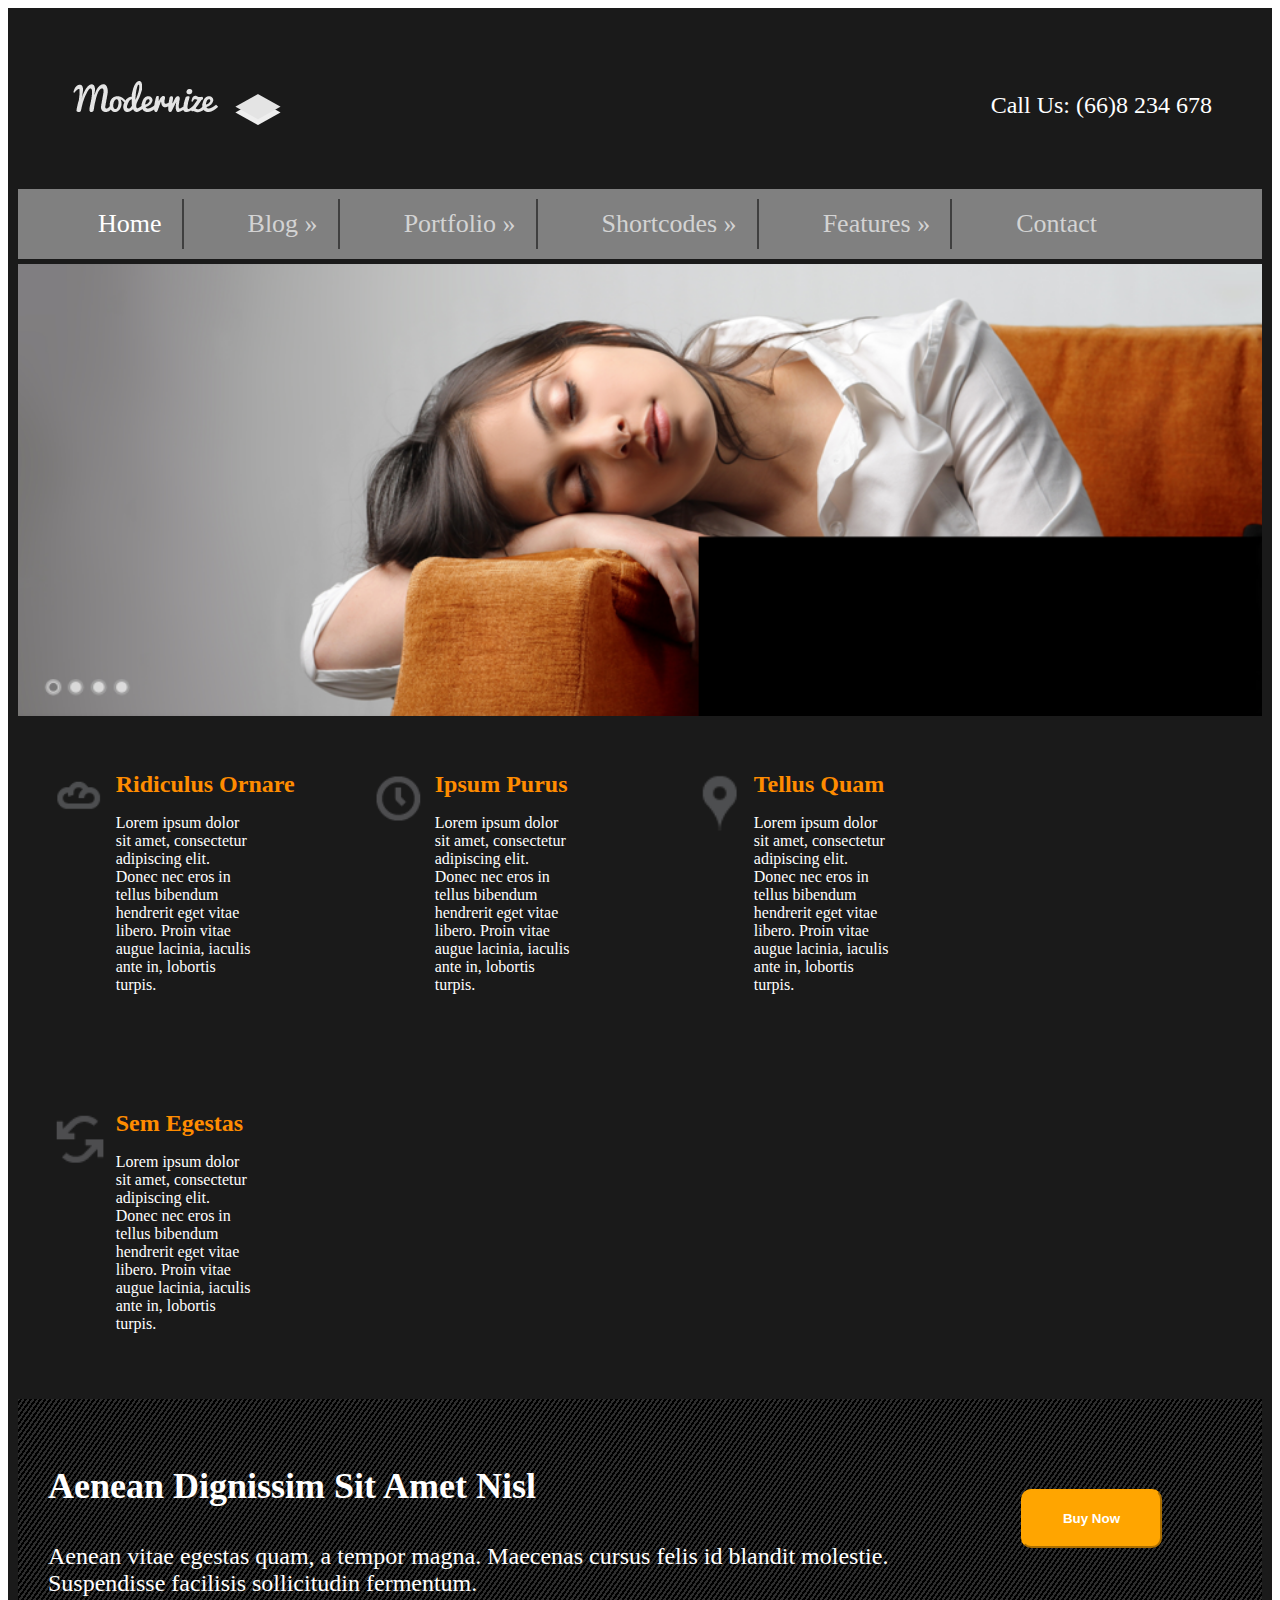
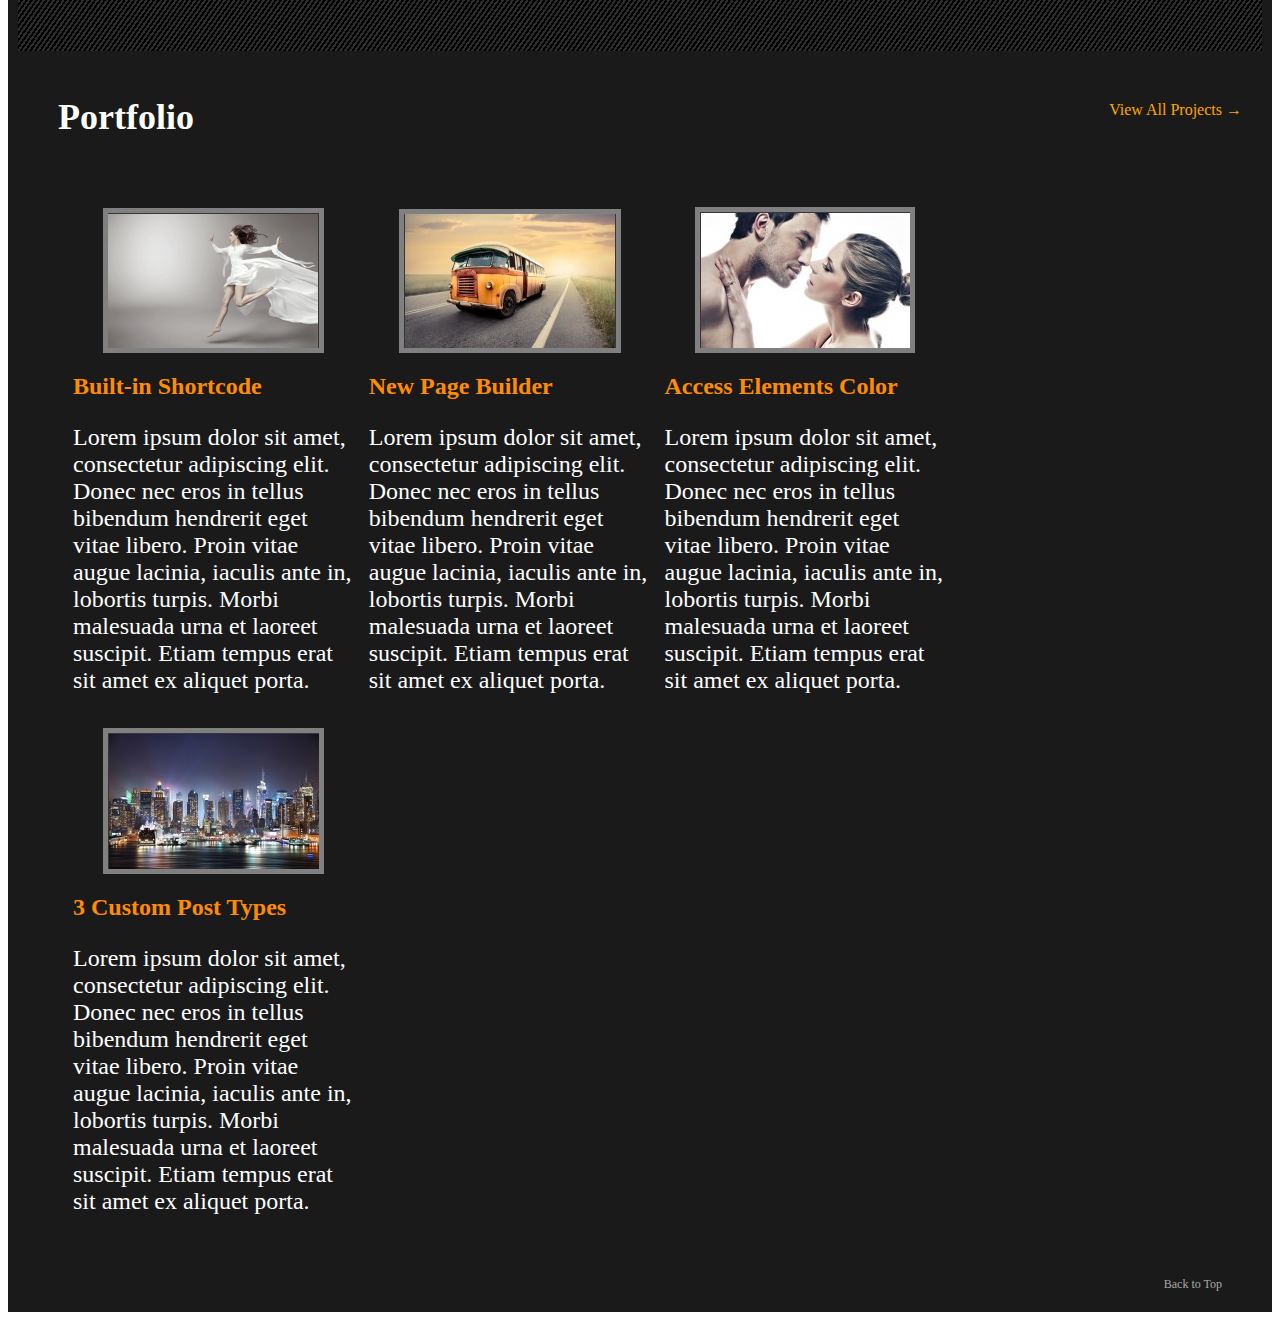
<file: Exams/Web Fundamentals Exam/index.html>
<!DOCTYPE html>
<html lang="en">
<head>
    <meta charset="utf-8" />
    <meta http-equiv="X-UA-Compatible" content="IE=edge">
    <title>Modernize</title>
    <meta name="viewport" content="width=device-width, initial-scale=1">
    <link rel="stylesheet" type="text/css" media="screen" href="style.css" />
</head>
<body>
    <div id="wrapper">
        <div id="header">
            <img src="logo.png" alt="">
            <p>Call Us: (66)8 234 678</p>
        </div>
        <div id="toolbar">
            <ul>
                <li><a href="#" class="active">Home</a></li>
                <li><a href="#">Blog &raquo;</a></li>
                <li><a href="#">Portfolio &raquo;</a></li>
                <li><a href="#">Shortcodes &raquo;</a></li>
                <li><a href="#">Features &raquo;</a></li>
                <li><a href="#">Contact</a></li>
            </ul>
        </div>
        <div id="content">
            <img id="fullscreen" src="main_pic.png" alt="#">
            <div id="content-body">
                <div class="service">
                    <img src="content_icon1.png" alt="#">
                    <div class="text">
                        <h2>Ridiculus Ornare</h2>
                        <p>Lorem ipsum dolor sit amet, consectetur adipiscing elit. Donec nec eros in tellus bibendum hendrerit eget vitae libero. Proin vitae augue lacinia, iaculis ante in, lobortis turpis.</p>
                    </div>
                </div>
                <div class="service">
                    <img src="content_icon2.png" alt="#">
                    <div class="text">
                        <h2>Ipsum Purus</h2>
                        <p>Lorem ipsum dolor sit amet, consectetur adipiscing elit. Donec nec eros in tellus bibendum hendrerit eget vitae libero. Proin vitae augue lacinia, iaculis ante in, lobortis turpis.</p>
                    </div>
                </div>
                <div class="service">
                    <img src="content_icon3.png" alt="#">
                    <div class="text">
                        <h2>Tellus Quam</h2>
                        <p>Lorem ipsum dolor sit amet, consectetur adipiscing elit. Donec nec eros in tellus bibendum hendrerit eget vitae libero. Proin vitae augue lacinia, iaculis ante in, lobortis turpis.</p>
                    </div>
                </div>
                <div class="service">
                    <img src="content_icon4.png" alt="#">
                    <div class="text">
                        <h2>Sem Egestas</h2>
                        <p>Lorem ipsum dolor sit amet, consectetur adipiscing elit. Donec nec eros in tellus bibendum hendrerit eget vitae libero. Proin vitae augue lacinia, iaculis ante in, lobortis turpis.</p>
                    </div>
                </div>
            </div>
        </div>
        <div id="buynow">
            <h3>Aenean Dignissim Sit Amet Nisl</h3>
            <p>Aenean vitae egestas quam, a tempor magna. Maecenas cursus felis id blandit molestie. Suspendisse facilisis sollicitudin fermentum.</p>
            <button type="button">Buy Now</button>
        </div>
        <div id="portfolio">
            <div id="port-header">
                <h1>Portfolio</h1>
                <a href="#">View All Projects &rarr;</a>
            </div>
            <div id="port-body">
                <div class="projects">
                    <img src="portfolio1.png" alt="#">
                    <h2>Built-in Shortcode</h2>
                    <p>Lorem ipsum dolor sit amet, consectetur adipiscing elit. Donec nec eros in tellus bibendum hendrerit eget vitae libero. Proin vitae augue lacinia, iaculis ante in, lobortis turpis. Morbi malesuada urna et laoreet suscipit. Etiam tempus erat sit amet ex aliquet porta.</p>
                </div>
                <div class="projects">
                    <img src="portfolio2.png" alt="#">
                    <h2>New Page Builder</h2>
                    <p>Lorem ipsum dolor sit amet, consectetur adipiscing elit. Donec nec eros in tellus bibendum hendrerit eget vitae libero. Proin vitae augue lacinia, iaculis ante in, lobortis turpis. Morbi malesuada urna et laoreet suscipit. Etiam tempus erat sit amet ex aliquet porta.</p>
                </div>
                <div class="projects">
                    <img src="portfolio3.png" alt="#">
                    <h2>Access Elements Color</h2>
                    <p>Lorem ipsum dolor sit amet, consectetur adipiscing elit. Donec nec eros in tellus bibendum hendrerit eget vitae libero. Proin vitae augue lacinia, iaculis ante in, lobortis turpis. Morbi malesuada urna et laoreet suscipit. Etiam tempus erat sit amet ex aliquet porta.</p>
                </div>
                <div class="projects">
                    <img src="portfolio4.png" alt="#">
                    <h2>3 Custom Post Types</h2>
                    <p>Lorem ipsum dolor sit amet, consectetur adipiscing elit. Donec nec eros in tellus bibendum hendrerit eget vitae libero. Proin vitae augue lacinia, iaculis ante in, lobortis turpis. Morbi malesuada urna et laoreet suscipit. Etiam tempus erat sit amet ex aliquet porta.</p>
                </div>
            </div>
        </div>
        <div id="footer">
            <a href="#">Back to Top</a>
        </div>
    </div>
</body>
</html>
</file>
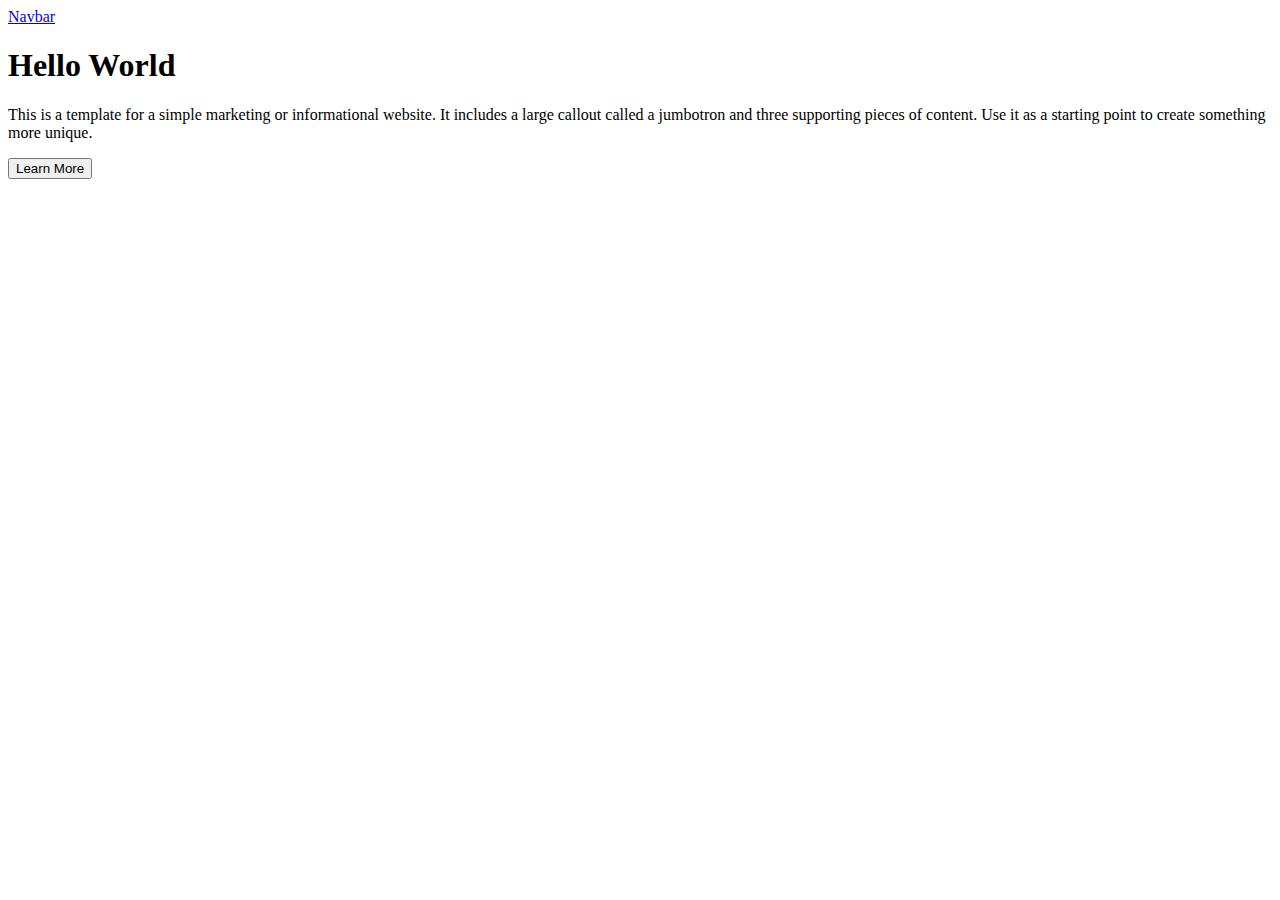
<file: Web Fundamentals/CSS/Bootstrap/index.html>
<!DOCTYPE html>
<html>
<head>
    <meta charset="utf-8" />
    <meta http-equiv="X-UA-Compatible" content="IE=edge">
    <title>Page Title</title>
    <meta name="viewport" content="width=device-width, initial-scale=1">
    <link rel="stylesheet" href="https://stackpath.bootstrapcdn.com/bootstrap/4.1.3/css/bootstrap.min.css" integrity="sha384-MCw98/SFnGE8fJT3GXwEOngsV7Zt27NXFoaoApmYm81iuXoPkFOJwJ8ERdknLPMO" crossorigin="anonymous">
</head>
<body>
    <div class="container-fluid">
        <nav class="navbar navbar-dark bg-dark">
            <a class="navbar-brand" href="#">Navbar</a>
        </nav>
        <div class="jumbotron">
            <h1>Hello World</h1>
            <p class="lead">This is a template for a simple marketing or informational website. It includes a large callout called a jumbotron and three supporting pieces of content. Use it as a starting point to create something more unique.</p>
            <button type="button" class="btn btn-primary btn-lrg">Learn More</button>
        </div>
    </div>
</body>
</html>
</file>
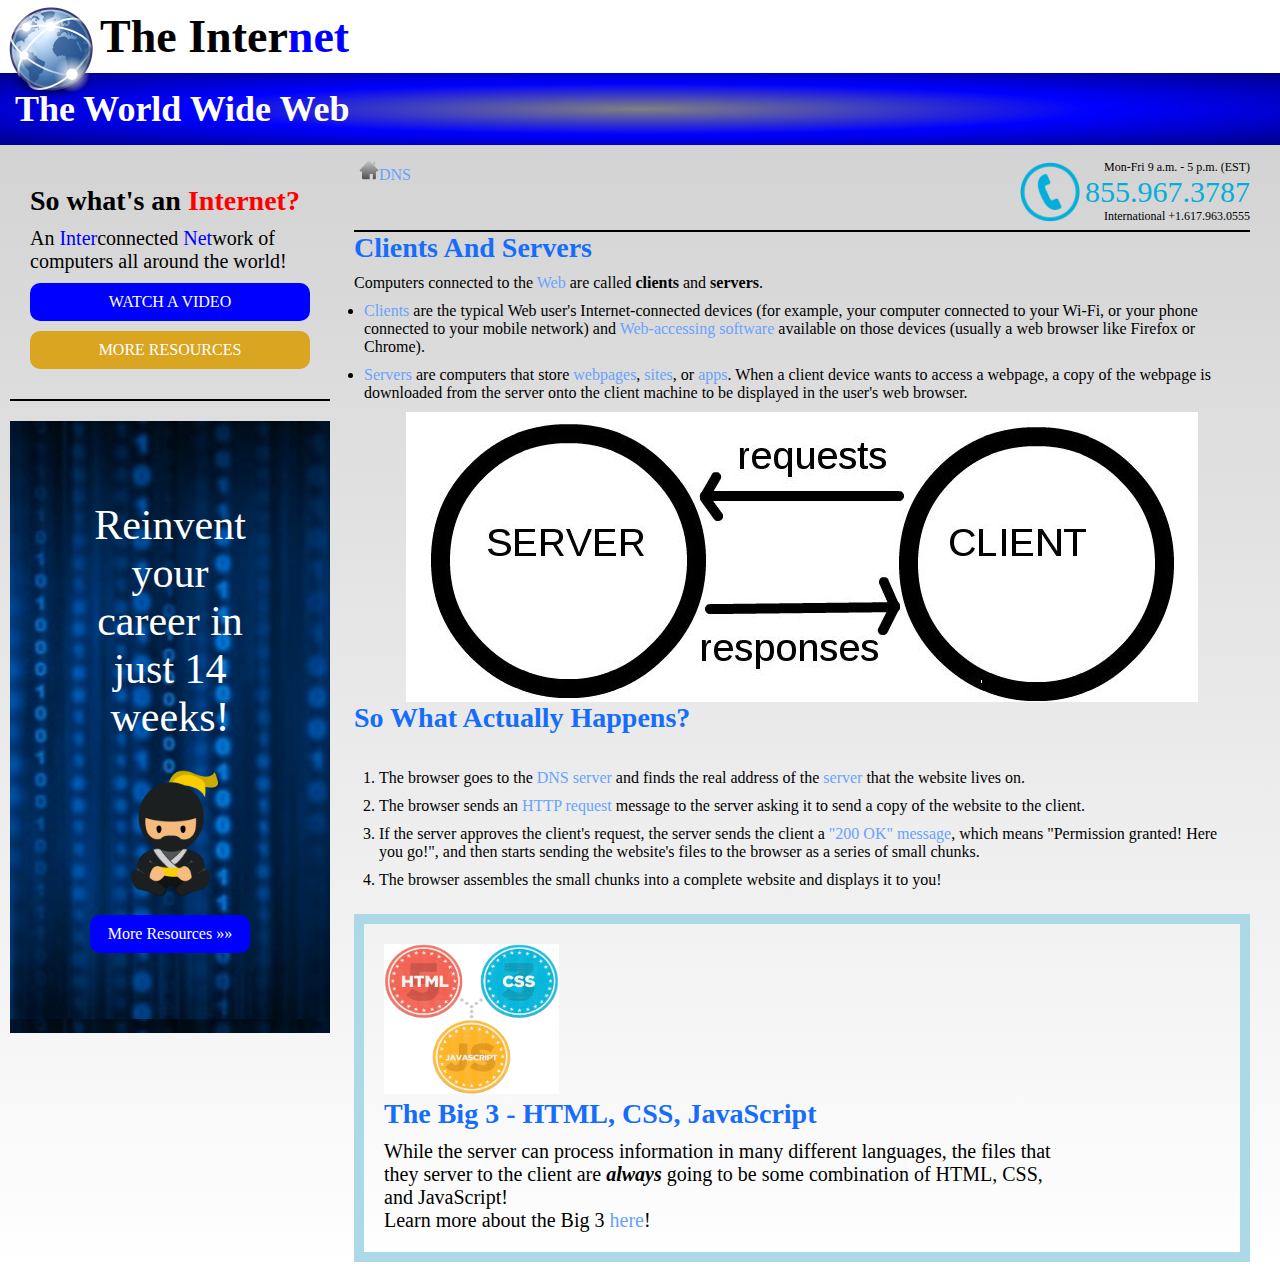
<file: Web Fundamentals/CSS/Internet/index.html>
<!DOCTYPE html>
<html>
<head>
    <meta charset="utf-8" />
    <meta http-equiv="X-UA-Compatible" content="IE=edge">
    <title>Internet</title>
    <meta name="viewport" content="width=device-width, initial-scale=1">
    <link rel="stylesheet" type="text/css" media="screen" href="style.css" />
</head>
<body>
    <div id="wrapper">
        <div id="header">
            <img src="globe.png" alt="#">
            <h1>The Inter<span>net</span></h1>
            <h2>The World Wide Web</h2>
        </div>
        <div id="body">
            <div id="sidebar">
                <div id="resources">
                    <h3>So what's an <span>Internet?</span></h3>
                    <p>An <span>Inter</span>connected <span>Net</span>work of computers all around the world!</p>
                    <a href="#">WATCH A VIDEO</a>
                    <a href="#">MORE RESOURCES</a>
                </div>
                <div id="ad">
                    <p>Reinvent your career in just 14 weeks!</p>
                    <img src="ninja.png" alt="#">
                    <a href="#">More Resources &raquo;&raquo;</a>
                </div>
            </div>
            <div id="content">
                <div id="content-head">
                    <a href="#"><img src="home.png" alt="#">DNS</a>
                    <div id="contact">
                        <img src="phone.png" alt="">
                        <p>Mon-Fri 9 a.m. - 5 p.m. (EST)</p>
                        <p>855.967.3787</p>
                        <p>International +1.617.963.0555</p>
                    </div>
                </div>
                <div id="content-body">
                    <h4>Clients And Servers</h4>
                    <p>Computers connected to the <a href="#">Web</a> are called <span>clients</span> and <span>servers</span>.</p>
                    <ul>
                        <li><a href="#">Clients</a> are the typical Web user's Internet-connected devices (for example, your computer connected to your Wi-Fi, or your phone connected to your mobile network) and <a href="">Web-accessing software</a> available on those devices (usually a web browser like Firefox or Chrome).</li>
                        <li><a href="#">Servers</a> are computers that store <a href="#">webpages</a>, <a href="#">sites</a>, or <a href="#">apps</a>. When a client device wants to access a webpage, a copy of the webpage is downloaded from the server onto the client machine to be displayed in the user's web browser.</li>
                    </ul>
                    <img src="client_server.jpg" alt="#">
                    <h4>So What Actually Happens?</h4>
                    <ol>
                        <li>The browser goes to the <a href="#">DNS server</a> and finds the real address of the <a href="#">server</a> that the website lives on.</li>
                        <li>The browser sends an <a href="#">HTTP request</a> message to the server asking it to send a copy of the website to the client.</li>
                        <li>If the server approves the client's request, the server sends the client a <a href="#">"200 OK" message</a>, which means "Permission granted! Here you go!", and then starts sending the website's files to the browser as a series of small chunks.</li>
                        <li>The browser assembles the small chunks into a complete website and displays it to you!</li>
                    </ol>
                    <div id="big3">
                        <img src="html.png" alt="#">
                        <div id="text">
                            <h4>The Big 3 - HTML, CSS, JavaScript</h4>
                            <p>While the server can process information in many different languages, the files that they server to the client are <span>always</span> going to be some combination of HTML, CSS, and JavaScript!</p>
                            <p>Learn more about the Big 3 <a href="#">here</a>!</p>
                        </div>
                    </div>
                </div>
            </div>
        </div>
    </div>
</body>
</html>
</file>
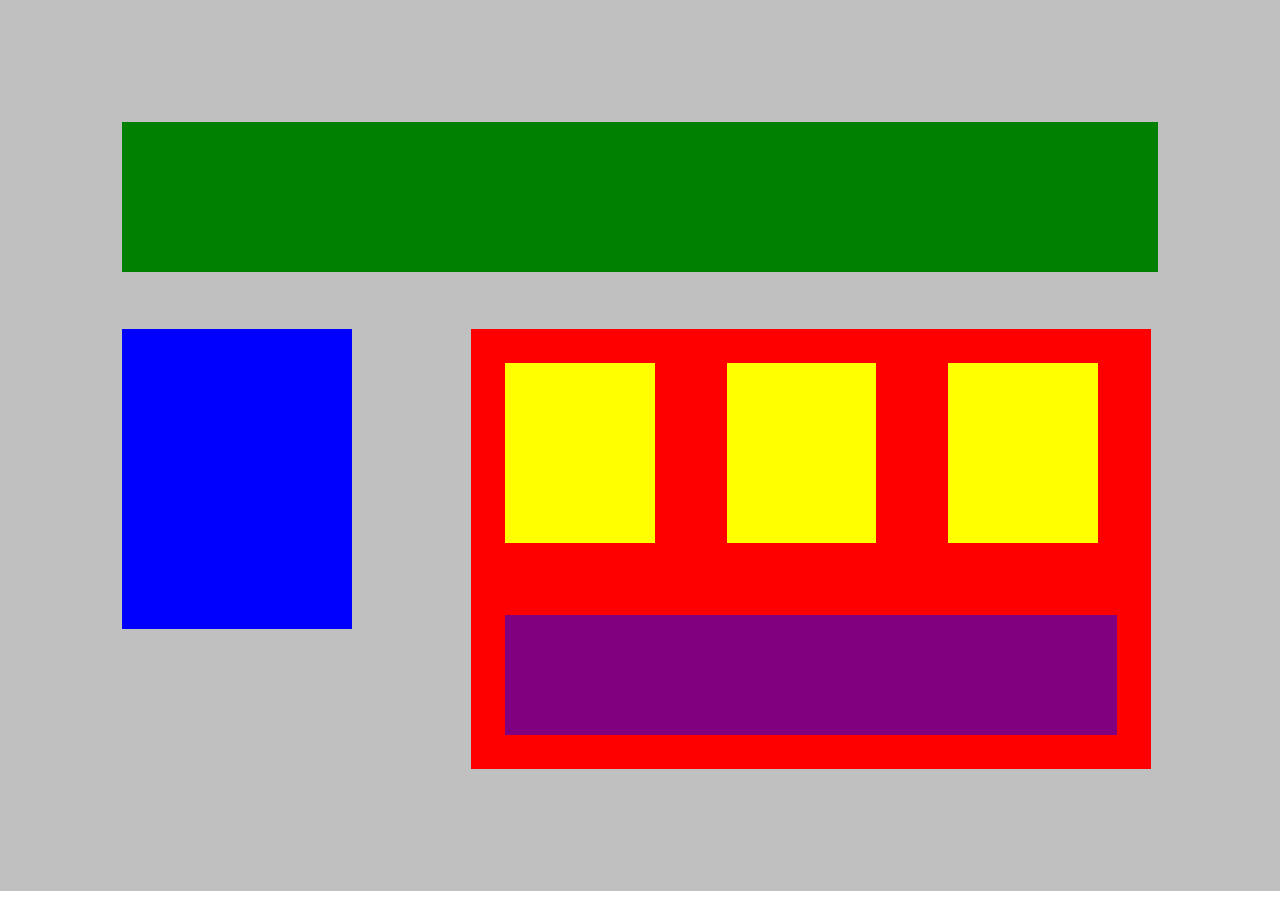
<file: Web Fundamentals/CSS/Plotting Blocks Responsive/index.html>
<!DOCTYPE html>
<html lang="en">
   <head>
      <title>Position Practice</title>
      <link rel="stylesheet" type="text/css" href="style.css">
   </head>
   <body>
       <div id="wrapper">
         <div id="header"></div>
         <div id="navigation"></div>
         <div id="main_content">
            <div class="subcontents"></div>
            <div class="subcontents"></div>
            <div class="subcontents"></div>
            <div id="advertisement"></div>
         </div>
      </div><!-- end of wrapper -->
   </body>
</html>
</file>
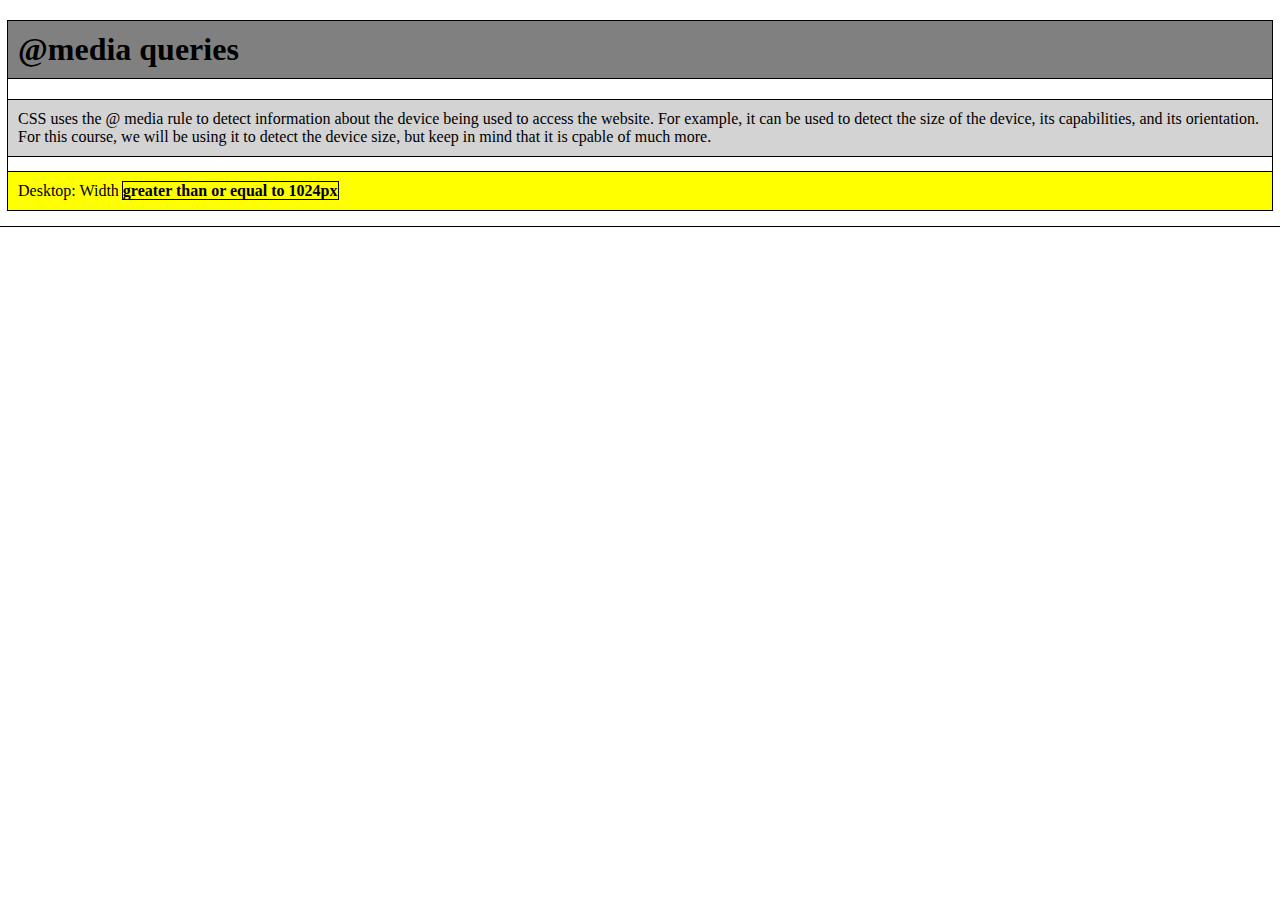
<file: Web Fundamentals/CSS/Simply Responsive/index.html>
<!DOCTYPE html>
<html>
<head>
    <meta charset="utf-8" />
    <meta http-equiv="X-UA-Compatible" content="IE=edge">
    <title>Media Query</title>
    <meta name="viewport" content="width=device-width, initial-scale=1">
    <link rel="stylesheet" type="text/css" media="screen" href="style.css" />
</head>
<body>
    <h1>@media queries</h1>
    <p>CSS uses the @ media rule to detect information about the device being used to access the website. For example, it can be used to detect the size of the device, its capabilities, and its orientation. For this course, we will be using it to detect the device size, but keep in mind that it is cpable of much more.</p>
    <p id="desktop">Desktop: Width <span>greater than or equal to 1024px</span></p>
    <p id="tablet">Tablet: Width <span>between 481px and 1023px</span></p>
    <p id="phone">Phone: Width <span>less than or equal to 480px</span></p>
</body>
</html>
</file>
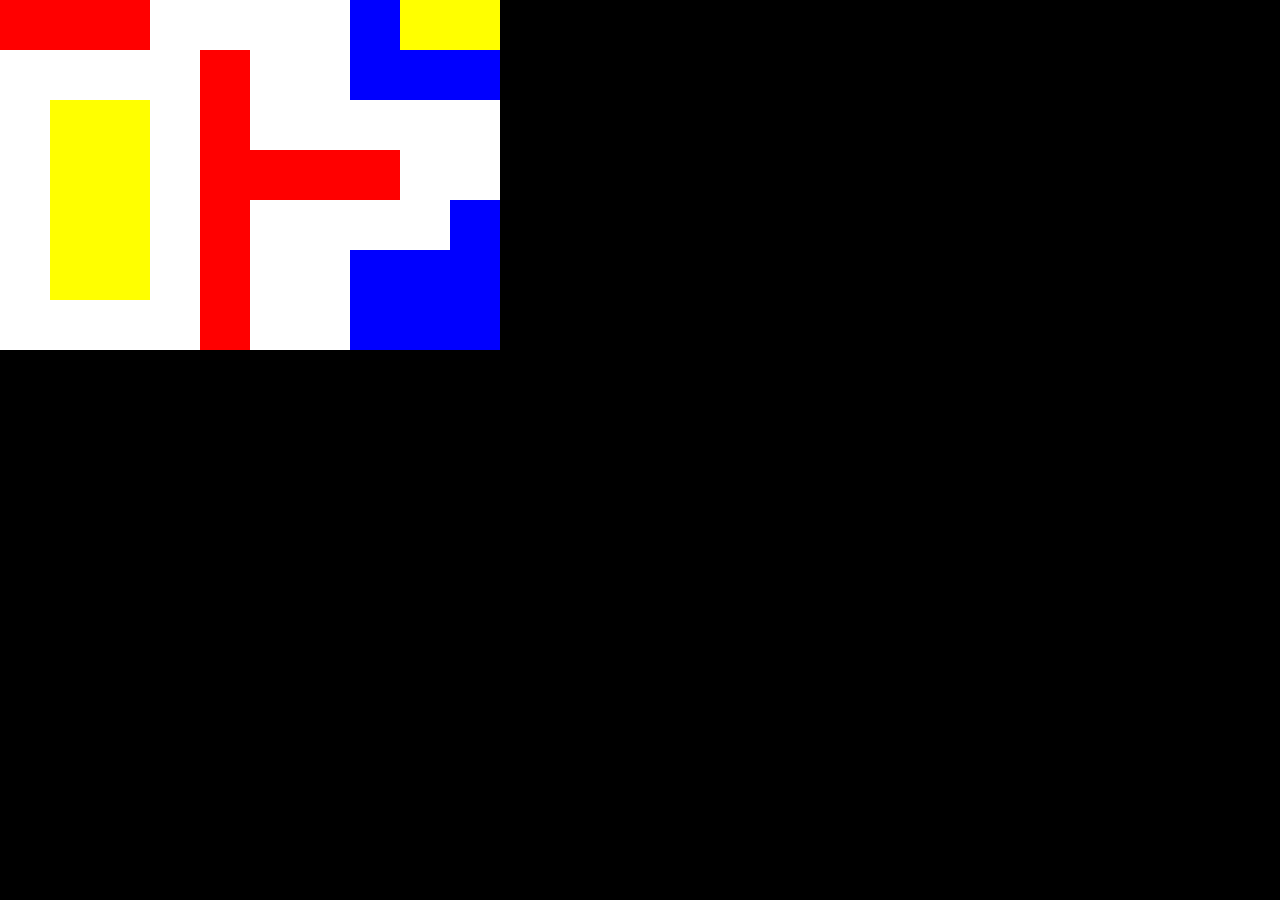
<file: Web Fundamentals/JavaScript/rf-master/index.html>
<html>
<head>
	<title>Recursive Fill</title>

	<style type="text/css">
	* {
		margin:0px;
		padding:0px;
	}
	body{
		background-color:black;
	}
	.row div{
		width:50px;
		height:50px;
		display:inline-block;
	}
	.white{
		background-color:white;
	}
	.red{
		background-color:red;
	}
	.yellow{
		background-color:yellow;
	}
	.blue{
		background-color:blue;
	}
	.green{
		background-color:green;
	}


	</style>
</head>
<body>

	<div id='container'></div>

	<script type="text/javascript">
		var world = [
			[1,1,1,0,0,0,0,3,2,2],
			[0,0,0,0,1,0,0,3,3,3],
			[0,2,2,0,1,0,0,0,0,0],
			[0,2,2,0,1,1,1,1,0,0],
			[0,2,2,0,1,0,0,0,0,3],
			[0,2,2,0,1,0,0,3,3,3],
			[0,0,0,0,1,0,0,3,3,3]];

		var mapping = {
			0: 'white',
			1: 'red',
			2: 'yellow',
			3: 'blue',
			4: 'green'
		}

		function drawWorld()
		{
			var output = '';
			for(var i=0; i<world.length; i++)
			{
				output += '<div class="row">';
				for(var j=0; j<world[i].length; j++)
				{
					output += "<div class='"+mapping[world[i][j]]+"'></div>";
				}
				output += '</div>';
			}
			document.getElementById('container').innerHTML = output;
			// console.log(output);
		}

		document.onclick = function(e)
		{
			// console.log('Coordinate Clicked', e.x, e.y);

			var x = Math.floor(e.x/50);
			var y = Math.floor(e.y/50);

			// console.log('X, Y', x, y);
			// console.log('Original Color', world[y][x]);

			console.log('Replace color', world[y][x], ' with color 4 starting from x:', x, 'y:', y);
			fill(x, y, world[y][x], 4);
		}

		function fill(x,y,original_color, color)
		{

			//your recursion codes here

			world[y][x] = color;

			// your recursion codes here

			drawWorld();
			
		}

		drawWorld();

	</script>

</body>
</html>
</file>
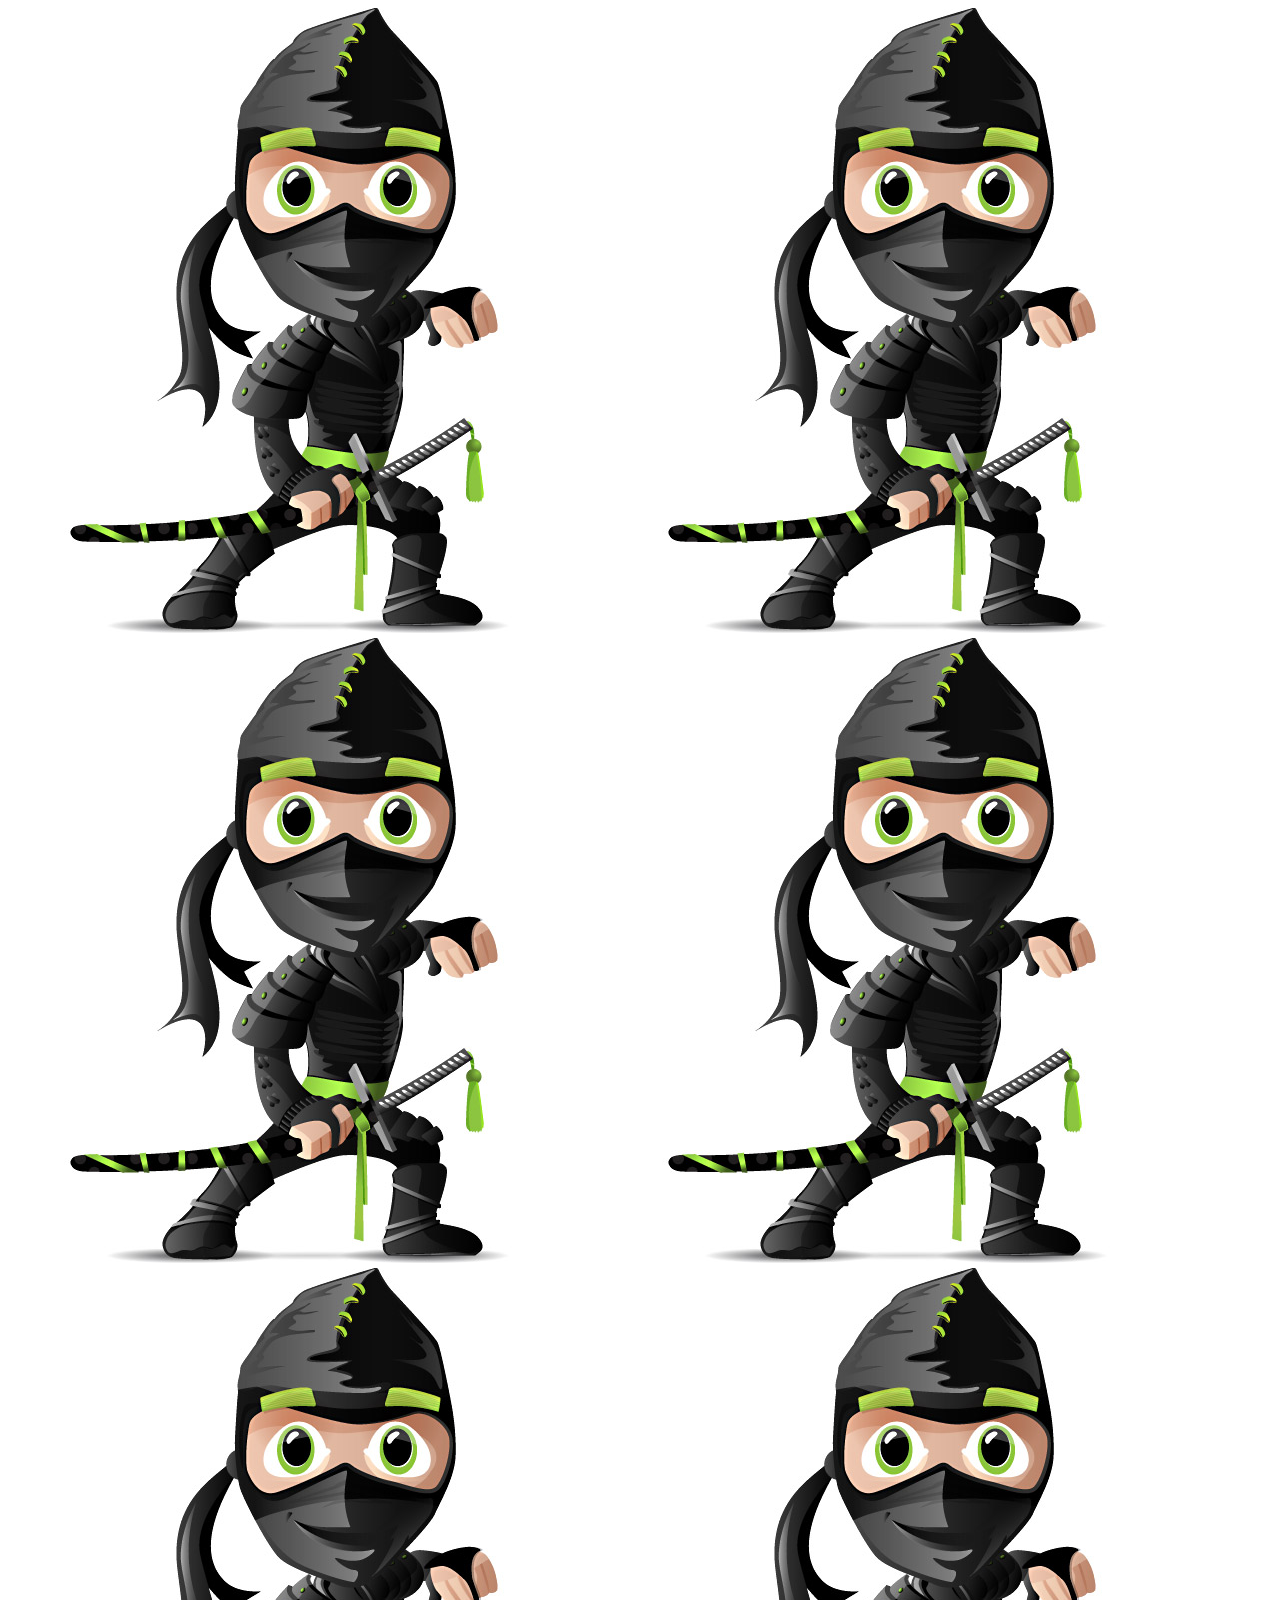
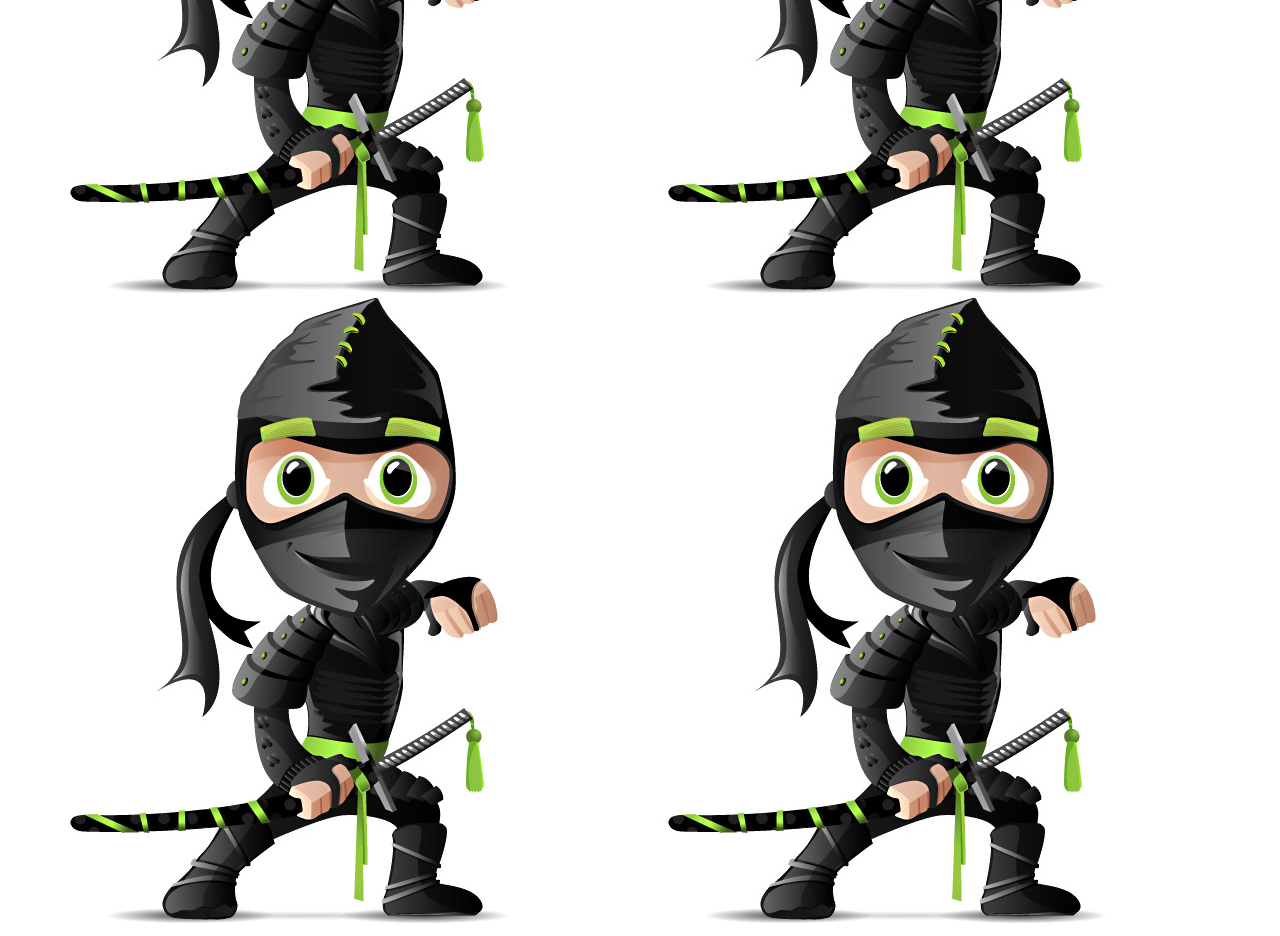
<file: Web Fundamentals/JQuery/Disappearing Ninja/index.html>
<!DOCTYPE html>
<html>
<head>
    <meta charset="utf-8" />
    <meta http-equiv="X-UA-Compatible" content="IE=edge">
    <title>Disappearing Ninja</title>
    <meta name="viewport" content="width=device-width, initial-scale=1">
    <link rel="stylesheet" href="https://stackpath.bootstrapcdn.com/bootstrap/4.1.3/css/bootstrap.min.css" integrity="sha384-MCw98/SFnGE8fJT3GXwEOngsV7Zt27NXFoaoApmYm81iuXoPkFOJwJ8ERdknLPMO" crossorigin="anonymous">
    <script src="https://code.jquery.com/jquery-1.10.2.js"></script>
    <script>
        $(document).ready(function() {
            $(this).click(function(){ $(this).remove();})
        }
    </script>
</head>
<body>
    <img class="img-thumbnail img-fluid border" src="ninja.jpg" alt="#">
    <img class="img-fluid img-thumbnail border" src="ninja.jpg" alt="#">
    <img class="img-fluid img-thumbnail border" src="ninja.jpg" alt="#">
    <img class="img-fluid img-thumbnail border" src="ninja.jpg" alt="#">
    <img class="img-fluid img-thumbnail border" src="ninja.jpg" alt="#">
    <img class="img-fluid img-thumbnail border" src="ninja.jpg" alt="#">
    <img class="img-fluid img-thumbnail border" src="ninja.jpg" alt="#">
    <img class="img-fluid img-thumbnail border" src="ninja.jpg" alt="#">
</body>
</html>
</file>
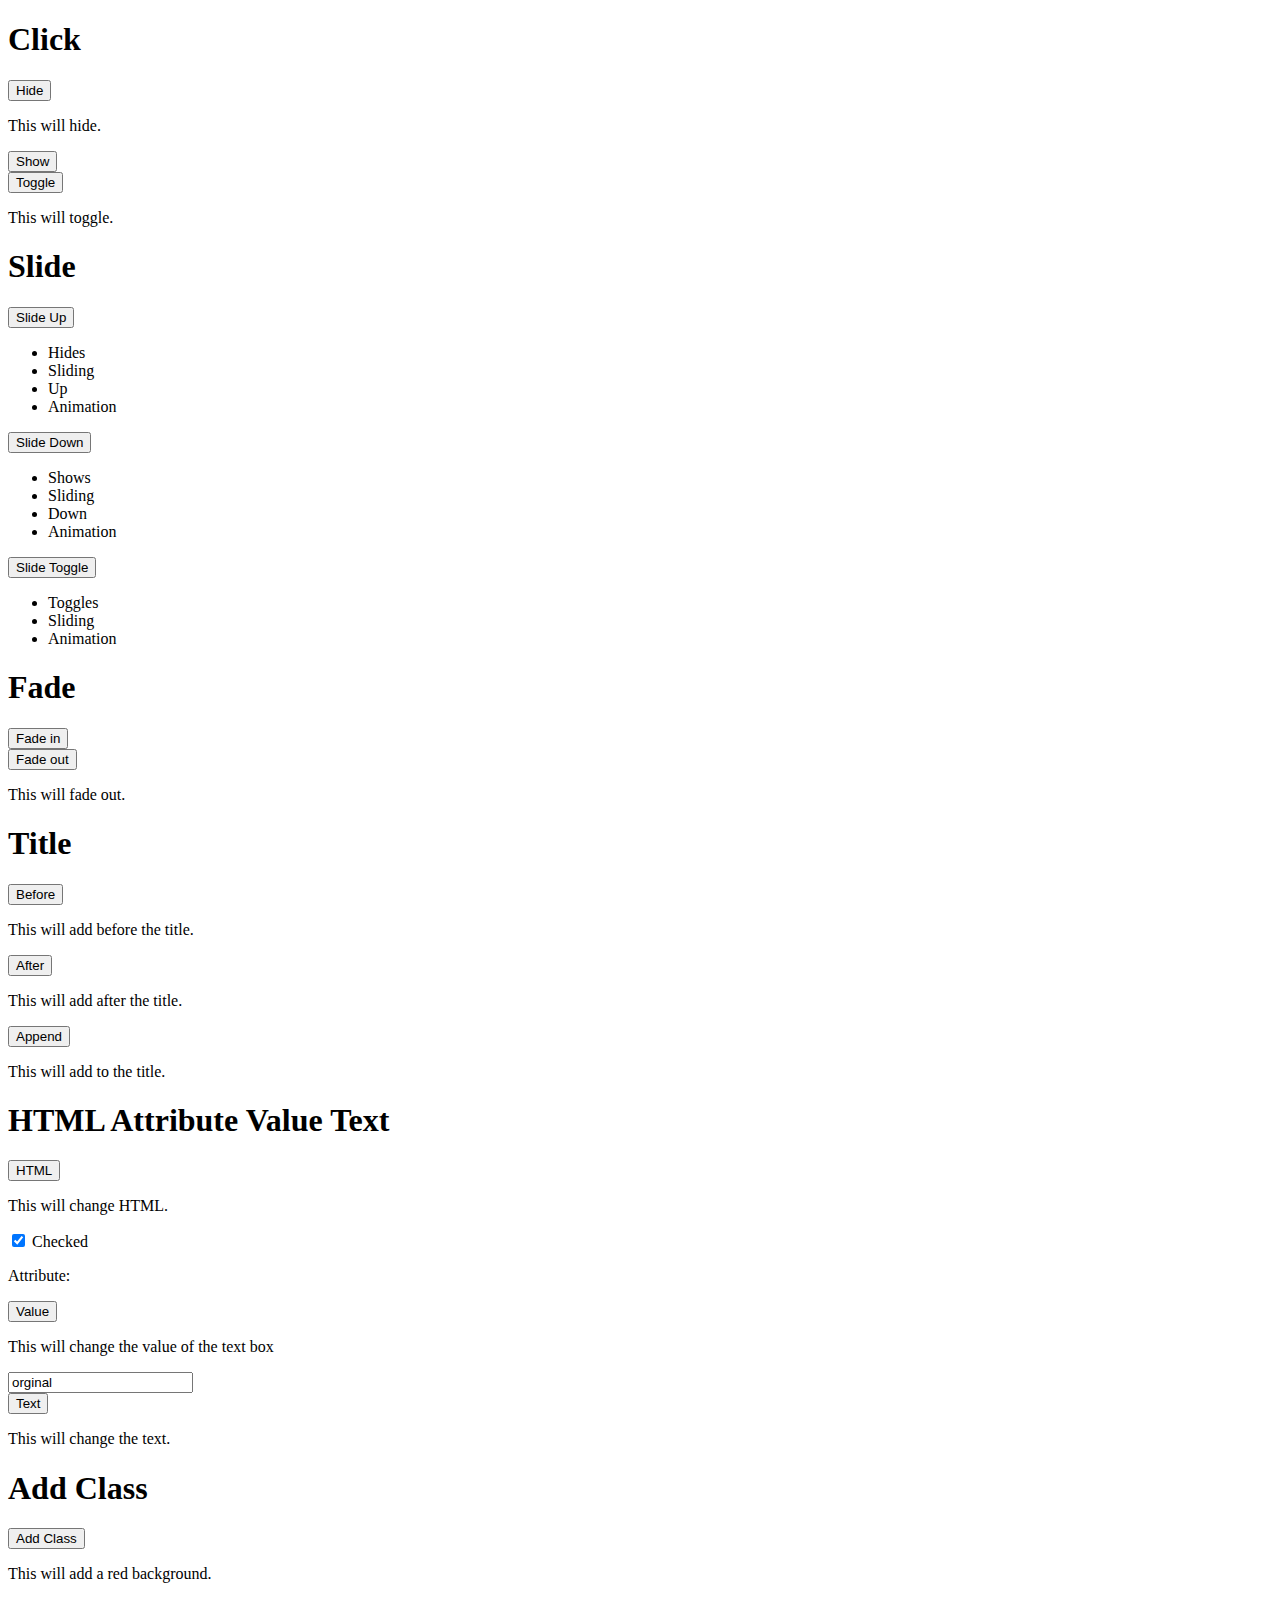
<file: Web Fundamentals/JQuery/JQuery Functions/index.html>
<!DOCTYPE html>
<html>
<head>
    <meta charset="utf-8" />
    <meta http-equiv="X-UA-Compatible" content="IE=edge">
    <title>JQuery</title>
    <meta name="viewport" content="width=device-width, initial-scale=1">
    <link rel="stylesheet" href="https://stackpath.bootstrapcdn.com/bootstrap/4.1.3/css/bootstrap.min.css" integrity="sha384-MCw98/SFnGE8fJT3GXwEOngsV7Zt27NXFoaoApmYm81iuXoPkFOJwJ8ERdknLPMO" crossorigin="anonymous">
    <script src="https://code.jquery.com/jquery-1.10.2.js"></script>    
    <script>
        $(document).ready(function() {
            $('#show p').hide();
            $('#fadein p').hide();
            $('#hide button').click(function(){ $('#hide p').hide();});
            $('#show button').click(function(){ $('#show p').show();});
            $('#toggle button').click(function(){ $('#toggle p').toggle();});
            $('#slideup button').click(function(){ 
                $('#slideup ul').slideUp("slow");});
            $('#slidedown button').click(function(){ 
                if ( $( "#slidedown ul" ).is( ":hidden" ) ) {
                    $( "#slidedown ul" ).slideDown( "slow" );
                } 
                else {
                    $( "#slidedown ul" ).hide();
                }});
            $('#slidetog button').click(function(){ 
                $('#slidetog ul').slideToggle("slow");});
            $('#fadein button').click(function() {$('#fadein p').fadeIn("slow")});
            $('#fadeout button').click(function() { $('#fadeout p').fadeOut("slow",);});
            $('#before button').click(function() { $('#baa h1').before("<b>Before</b>");});
            $('#after button').click(function() { $('#baa h1').after("<b>After</b>");});
            $('#append button').click(function() { $('#baa h1').append("Solon");});
            $('#html button').click(function() { $('#html').html("<p>HTML changed.</p>")});
            $('#attr input').change(function() { var $input = $(this);
                $('#attr p').html("Attribute: <b>" + $input.attr( "checked" ))});
            $('#value button').click(function() { $('#value input').val("changed");});
            $('#text button').click(function() { $('#text p').text("Text changed")});
            $('#addclass button').click(function(){ $('#addclass h1').addClass('bg-danger');});
        });
    </script>
</head>
<body>
    <div class="container" id="click">
        <div class="row p-3">
            <h1 class="display-2 col-4">Click</h1>
        </div>
        <div class="row p-3" id="hide">
            <button type="button" class="col-3 btn btn-primary">Hide</button>
            <p class="col-5">This will hide.</p>
        </div>
        <div class="row p-3" id="show">
            <button type="button" class="col-3 btn btn-primary">Show</button>
            <p class="col-5">This will show.</p>
        </div>
        <div class="row p-3" id="toggle">
            <button type="button" class="col-3 btn btn-primary">Toggle</button>
            <p class="col-5">This will toggle.</p>
        </div>
    </div>
    <div class="container" id="slide">
        <div class="row p-3">
            <h1 class="display-2 col-4">Slide</h1>
        </div>
        <div class="row p-3" id="slideup">
            <button type="button" class="col-3 btn btn-primary">Slide Up</button>
            <ul>
                <li>Hides</li>
                <li>Sliding</li>
                <li>Up</li>
                <li>Animation</li>
            </ul>
        </div>
        <div class="row p-3" id="slidedown">
            <button type="button" class="col-3 btn btn-primary">Slide Down</button>
            <ul>
                <li>Shows</li>
                <li>Sliding</li>
                <li>Down</li>
                <li>Animation</li>
            </ul>
        </div>
        <div class="row p-3" id="slidetog">
            <button type="button" class="col-3 btn btn-primary">Slide Toggle</button>
            <ul>
                <li>Toggles</li>
                <li>Sliding</li>
                <li>Animation</li>
            </ul>
        </div>
    </div>
    <div class="container" id="fade">
        <div class="row p-3">
            <h1 class="display-2 col-4">Fade</h1>
        </div>
        <div class="row p-3" id="fadein">
            <button type="button" class="col-3 btn btn-primary">Fade in</button>
            <p class="col-5">This will fade in.</p>
        </div>
        <div class="row p-3" id="fadeout">
            <button type="button" class="col-3 btn btn-primary">Fade out</button>
            <p class="col-5">This will fade out.</p>
        </div>
    </div>
    <div class="container">
        <div class="row p-3 " id="baa">
            <h1 class="display-2 col-4">Title</h1>
        </div>
        <div class="row p-3" id="before">
            <button type="button" class="col-3 btn btn-primary">Before</button>
            <p class="col-5">This will add before the title.</p>
        </div>
        <div class="row p-3" id="after">
            <button type="button" class="col-3 btn btn-primary">After</button>
            <p class="col-5">This will add after the title.</p>
        </div>
        <div class="row p-3" id="append">
            <button type="button" class="col-3 btn btn-primary">Append</button>
            <p class="col-5">This will add to the title.</p>
        </div>
    </div>
    <div class="container" id="change">
        <div class="row p-3">
            <h1 class="display-2 col-4">HTML Attribute Value Text</h1>
        </div>
        <div class="row p-3" id="html">
            <button type="button" class="col-3 btn btn-primary">HTML</button>
            <p class="col-5">This will change HTML.</p>
        </div>
        <div class="row p-3" id="attr">
            <input id="check1" type="checkbox" checked="checked">
            <label for="check1">Checked</label>
            <p class="col-5">Attribute:</p>
        </div>
        <div class="row p-3" id="value">
            <button type="button" class="col-3 btn btn-primary">Value</button>
            <p class="col-5">This will change the value of the text box</p>
            <input type ="text" class="text" value="orginal">
        </div>
        <div class="row p-3" id="text">
            <button type="button" class="col-3 btn btn-primary">Text</button>
            <p class="col-5">This will change the text.</p>
        </div>
    </div>
    <div class="container" id="addclass">
        <div class="row p-3">
            <h1 class="display-2 col-4">Add Class</h1>
        </div>
        <div class="row p-3">
            <button type="button" class="col-3 btn btn-primary">Add Class</button>
            <p class="col-5">This will add a red background.</p>
    </div>
</body>
</html>
</file>
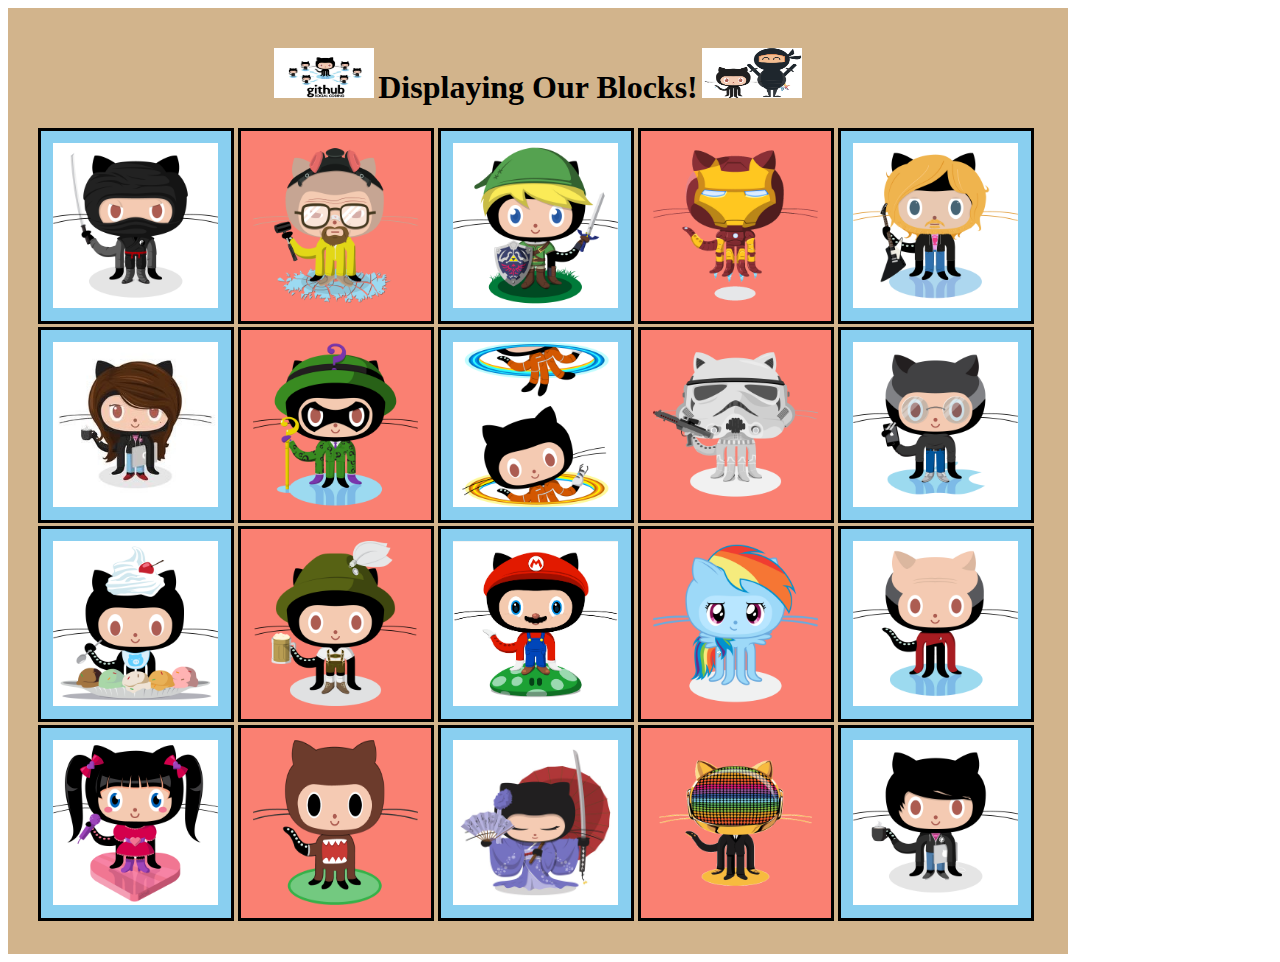
<file: Web Fundamentals/CSS/Plotting Optional/images/index.html>
<!DOCTYPE HTML>
<html>
    <head>
        <title>Displaying Blocks</title>
        <link rel="stylesheet" href="style1.css">
    </head>
    <body>
        <div id="wrapper">
            <div id="header">
                <img class="header-pic" src="github.jpg">
                <h1>Displaying Our Blocks!</h1>
                <img class="header-pic" src="catandninja.png">
            </div>
            <div id="row">
                <div class="blue"><img class="row-pic-blue" src="dojocat.jpg"></div>
                <div class="red"><img class="row-pic-red" src="heisencat.png"></div>
                <div class="blue"><img class="row-pic-blue" src="linkcat.png"></div>
                <div class="red"><img class="row-pic-red" src="ironcat.png"></div>
                <div class="blue"><img class="row-pic-blue" src="defunktocat.png"></div>
            </div>
            <div id="row">
                <div class="blue"><img class="row-pic-blue" src="coder2.jpg"></div>
                <div class="red"><img class="row-pic-red" src="riddlocat.png"></div>
                <div class="blue"><img class="row-pic-blue" src="chellocat.jpg"></div>
                <div class="red"><img class="row-pic-red" src="stormtroopocat.png"></div>
                <div class="blue"><img class="row-pic-blue" src="visionary.jpg"></div>
            </div>
            <div id="row">
                <div class="blue"><img class="row-pic-blue" src="cherry.jpg"></div>
                <div class="red"><img class="row-pic-red" src="oktobercat.png"></div>
                <div class="blue"><img class="row-pic-blue" src="mario.png"></div>
                <div class="red"><img class="row-pic-red" src="cooler.png"></div>
                <div class="blue"><img class="row-pic-blue" src="jean-luc-picat.jpg"></div>
            </div>
            <div id="row">
                <div class="blue"><img class="row-pic-blue" src="aidorucat.png"></div>
                <div class="red"><img class="row-pic-red" src="domo-cat.png"></div>
                <div class="blue"><img class="row-pic-blue" src="kantana.jpg"></div>
                <div class="red"><img class="row-pic-red" src="daftpunk.gif"></div>
                <div class="blue"><img class="row-pic-blue" src="codercat.jpg"></div>
            </div>
        </div>
    </body>
</html>
</file>
<file: Exams/Web Fundamentals Exam/style.css>
*{
    /* outline: 1px solid white; */
}

#wrapper{
    background-color: #1a1a1a;
    padding: 10px;
}

#header{
    padding: 50px 50px;
    position: relative;
}

#header p{
    color: white;
    display: inline;
    text-align: right;
    position: absolute;
    right: 50px;
}

#toolbar{
    background-color: gray;
    /* padding: 20px 20px 20px 20px; */
}

#toolbar ul{
    list-style: none;
    display: inline;
}

#toolbar li{
    display: inline-block;
    margin: 10px 20px;
    border-right: 2px solid #3f3f3f;
    padding: 10px 20px;
}

#toolbar li:last-child{
    border-right: none;
}

#toolbar a{
    text-decoration: none;
    font-size: 26px;
    color: lightgray;
}

#toolbar .active{
    color: white;
}

#fullscreen{
    width: 100%;
    margin: 5px auto;
    display: block;
}

.service{
    width: 20.5%;
    display: inline-block;
    padding: 20px 0px;
    vertical-align: top;
    margin: 30px;
}

.service img{
    height: 25%;
    width: 25%;
}

.service h2{
    display: inline;
    vertical-align: top;
}

.service p{
    vertical-align: top;
    font-size: 16px;
}

.text{
    display: inline-block;
    vertical-align: top;
    position: relative;
    width: 72%;
}

h2{
    color: darkorange;
    vertical-align: top;
    font-size: 24px;
}

.info p{
    color: white;
    display: inline;
}

#buynow{
    position: relative;
    background: repeating-linear-gradient(-55deg, black, black 2px, #2d2d2d 2px, #2d2d2d 4px);
    padding: 30px;
}

h3{
    color: white;
    font-size: 36px;
}

p{
    font-size: 24px;
    color: white;
    width: 75%;
}

#buynow button{
    padding: 20px 40px;
    background-color: orange;
    border-radius: 10px;
    border-color: orange;
    position: absolute;
    right: 100px;
    top: 90px;
    color: white;
    font-weight: bold;
}

#port-header{
    position: relative;
    padding: 20px 40px;
}

h1{
    color: white;
    font-size: 36px;
}

#port-header a{
    text-decoration: none;
    color: orange;
    text-align: right;
    position: absolute;
    right: 20px;
    top: 50px;
}

#port-body{
    padding: 20px 20px 20px 50px;
    margin: 0 auto;
}

.projects{
    width: 24%;
    display: inline-block;
    margin: 5px;
}

.projects img{
    margin: 0px auto;
    padding: 5px;
    display: block;
    background-color: gray;
}

.projects p{
    width: 100%;
}

#footer{
    text-align: right;
    padding: 10px 40px;
}

#footer a{
    color: darkgray;
    font-size: 12px;
    text-align: right;
    text-decoration: none;
}
</file>
<file: Web Fundamentals/CSS/Internet/style.css>
*{
    /* outline: 1px solid black; */
    margin: 0px;
    padding: 0px;
}

#wrapper{
    width: auto;
}

#header{
    position: relative;
}

#header img{
    height: 100px;
    width: 100px;
    position: absolute;
}

h1{
    font-size: 46px;
    display: inline;
    vertical-align: 50%;
    position: relative;
    top: 10px;
    left: 100px;
}

h1 span{
    color: blue;
}

h2{
    font-size: 36px;
    background: radial-gradient(gray,blue,darkblue);
    color: white;
    padding: 15px;
}

#body{
    background: linear-gradient(lightgray, white);
}

#sidebar{
    padding: 10px;
    width: 25%;
    display: inline-block;
}

#resources{
    padding: 20px;
    border-bottom: 2px solid black;
}

h3{
    font-size: 28px;
    margin: 10px 0px 10px 0px;
}

h3 span{
    color: red;
}

p span{
    color: blue;
}

#resources p{
    font-size: 20px;
    font-style: bold;
}

#resources a{
    padding: 10px 30px 10px 30px;
    font-size: 16px;
    display: block;
    text-align: center;
    background-color: blue;
    color: white;
    border-radius: 10px;
    margin: 10px 0px 10px 0px;
    text-decoration: none;
}

#resources a:last-child{
    background-color:goldenrod;
}

#ad{
    padding: 80px;
    background-image: url('ad_background.png');
    margin-top: 20px;
    text-align: center;
}

#ad p{
    color: white;
    font-size: 42px;
    text-align: center;
}

#ad img{
    width: 100px;
    height: 150px;
    margin: 10px 0px 10px 0px;
}

#ad a{
    padding: 10px 10px 10px 10px;
    font-size: 16px;
    text-align: center;
    background-color: blue;
    color: white;
    border-radius: 10px;
    text-decoration: none;
    margin: 10 auto;
    display: block;
}

#content{
    display: inline-block;
    width: 70%;
    vertical-align: top;
    padding: 10px;
}

#content-head{
    padding: 5px;
    border-bottom: 2px solid black;
    position: relative;
    height: 65px;
}

#content-head img{
    height: 20px;
    width: 20px;
    display: inline-block;
}

#content-head a{
    text-decoration: none;
    color: #68a2ff;
    display: inline;
}

#contact{
    display: inline;
    vertical-align: top;
    text-align: right;
    position: absolute;
    right: 0px;
}

#contact img{
    height: 60px;
    width: 60px;
    display: inline-block;
    position: absolute;
    right: 170px;
    top: 2px;
}

#contact p:nth-child(2){
    font-size: 12px;
    color: black;
}

#contact p{
    font-size: 30px;
    color: #04aeda;
}

#contact p:last-child{
    font-size: 12px;
    color: black;
}

h4{
    font-size: 28px;
    color: #166df9;
    /* text-align: left; */
    margin-bottom: 10px;
}

#content-body img{
    background-color: white;
    margin: 0 auto;
    display: block;
}

#content-body ol{
    padding: 15px;
}

#content-body span{
    color: black;
    font-weight: bold;
}

#content-body a{
    text-decoration: none;
    color: #68a2ff;
}

#content-body li{
    margin: 10px;
}

#big3 img{
    height: 150px;
    width: 175px;
    display: inline-block;
}

#big3{
    padding: 20px;
    border-color: lightblue;
    border: 10px solid lightblue;
}

#text {
    display: inline-block;
    vertical-align: top;
    width: 82%;
}

#big3 span{
    color: black;
    font-style: italic;
    font-weight: none;
}

#big3 p{
    font-size: 20px;
}
</file>
<file: Web Fundamentals/CSS/Plotting Blocks Responsive/style.css>
*{
 margin: 0px;
 padding: 0px;
}
#wrapper{
 background-color: silver;
 margin: 0px auto;
}
#header{
 min-height: 150px;
 background-color: green;
}
#navigation{
 min-height: 300px;
 background-color: blue;
}
#main_content{
 min-height: 400px;
 background-color: red;
 vertical-align: top;
}
.subcontents{
 min-height: 180px;
 background-color: yellow;
}
#advertisement{
 min-height: 120px;
 background-color: purple;
}

@media only screen and (max-width: 480px){
    #wrapper{
        width: auto;
        padding: 5%;
    }

    #header{
        width: auto;
        margin: 5%;
    }

    #navigation{
        display: none;
    }

    #main_content{
        margin: 5%;
    }

    .subcontents{
        margin: 5%;
    }

    #advertisement{
        margin: 5%;
    }
}

@media only screen and (min-width: 481px){
    #wrapper{
        width: auto;
        padding: 5%;
    }

    #header{
        width: auto;
        margin: 5%;
        display: block;
        height: 20%;
    }

    #navigation{
        display: none;
    }

    #main_content{
        margin: 5%;
    }

    .subcontents{
        margin: 5%;
        width: 38%;
        display: inline-block;
    }

    #advertisement{
        margin: 5%;
    }
}

@media only screen and (min-width: 1024px){
    #wrapper{
        width: auto;
        padding: 5%;
    }

    #header{
        width: auto;
        margin: 5% 5% 0% 5%;

    }

    #navigation{
        display: inline-block;
        width: 20%;
        margin: 5%;
    }

    #main_content{
        margin-left: 5%;
        display: inline-block;
        width: 59%;
        vertical-align: top;
    }

    .subcontents{
        margin: 5%;
        width: 22%;
        display: inline-block;
    }

    #advertisement{
        margin: 5%;
    }
}
</file>
<file: Web Fundamentals/CSS/Simply Responsive/style.css>
*{
    outline: 1px solid black;
}

h1{
    background-color: gray;
    padding: 10px;
}

p{
    background-color: lightgray;
    padding: 10px;
}

span{
    font-weight: bold;
}

@media only screen and (max-width: 480px){
    #phone{
        background-color: yellow;
    }

    #tablet{
        display: none;
    }

    #desktop{
        display: none;
    }
}

@media only screen and (min-width: 481px){
    #tablet{
        background-color: yellow;
    }

    #phone{
        display: none;
    }

    #desktop{
        display: none;
    }
}

@media only screen and (min-width: 1024px){
    #desktop{
        background-color: yellow;
        display: block;
    }

    #phone{
        display: none;
    }

    #tablet{
        display: none;
    }
}
</file>
<file: Web Fundamentals/CSS/Plotting Optional/images/style1.css>
*{
}
#wrapper{
    background-color: tan;
    width: 1000px;
    height: auto;
    padding: 30px;
}

h1{
    display: inline-block;
}

#header{
    text-align: center;
    margin-top: 10px;
    margin-bottom: 0px;
}

#row{
    margin-bottom: 3px;
}

.header-pic{
    width: 100px;
    height: 50px;
    background-color: white;
    background-size: contain;
    display: inline-block;
}

.blue{
    width: 190px;
    height:190px;
    background-color: #89cff0;
    display: inline-block;
    border: 3px solid black;
    vertical-align: top;
}

.row-pic-blue{
    width: 165px;
    height: 165px;
    margin: 12px;
    background-color: white;
}

.red{
    width: 190px;
    height:190px;
    background-color: salmon;
    display: inline-block;
    border: 3px solid black;
    vertical-align: top;
}

.row-pic-red{
    width: 165px;
    height: 165px;
    margin: 12px;
}
</file>
